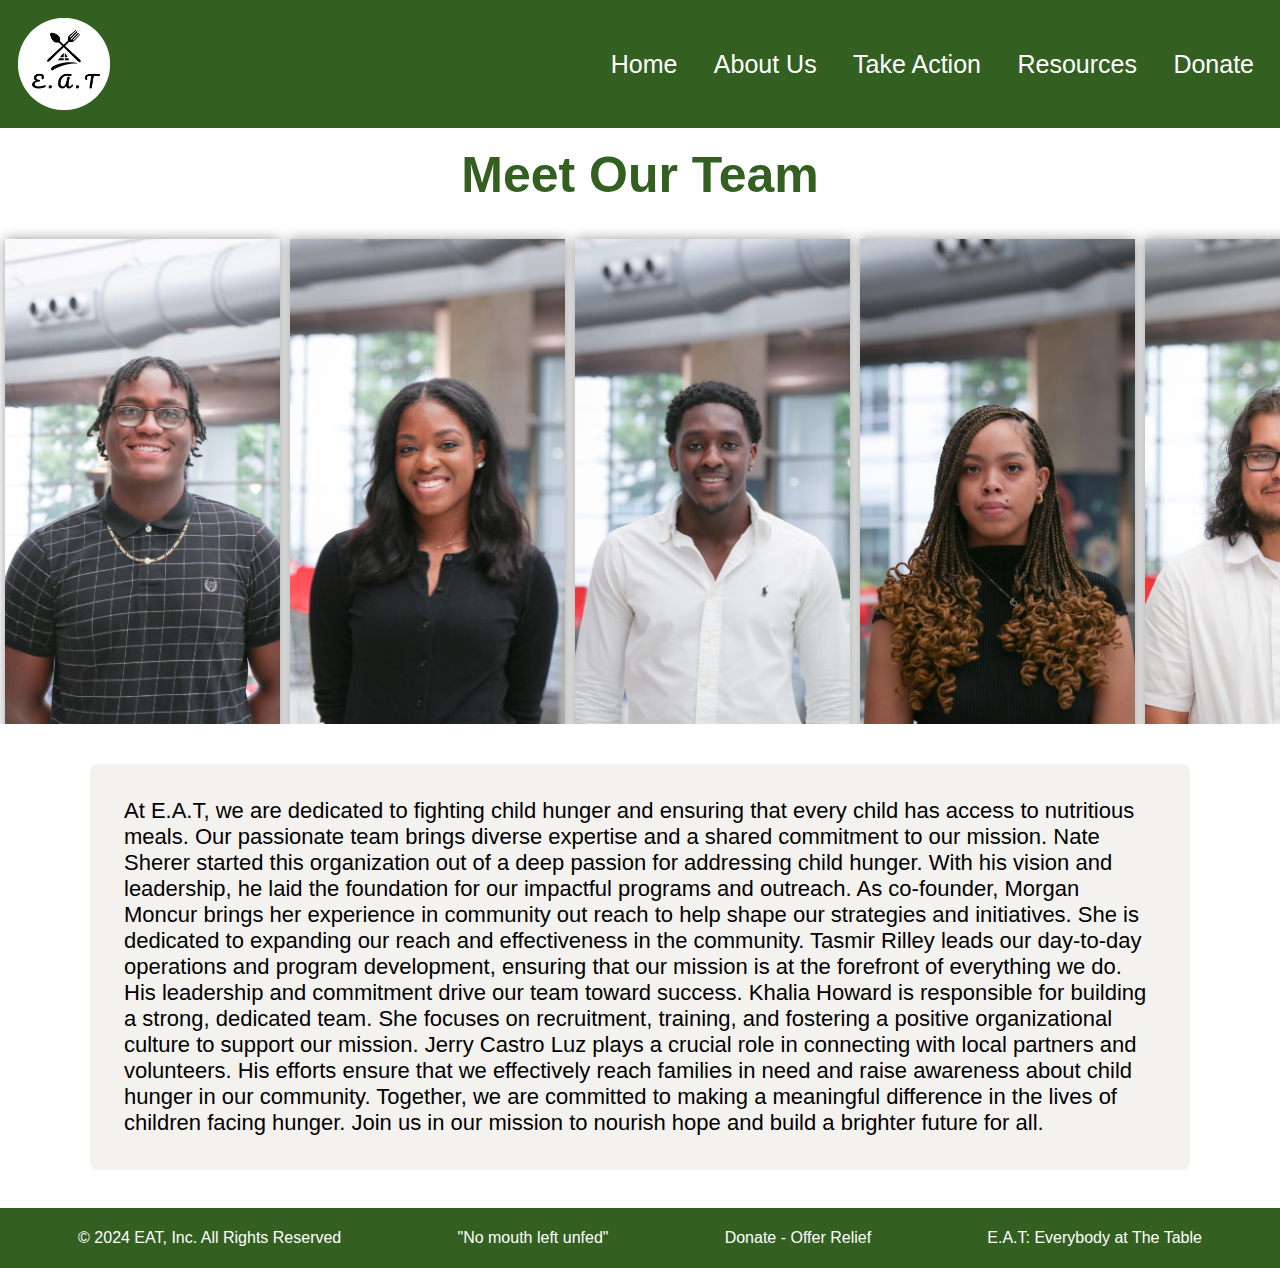
<file: about-us.html>
<!DOCTYPE html>
<html lang="en">
  <head>
    <meta charset="UTF-8" />
    <meta name="viewport" content="width=device-width, initial-scale=1.0" />
    <title>EAT: Meet The Team</title>
    <link rel="stylesheet" href="aboutus.css" />
  </head>
  <body>
    <header>
      <!-- Navigation Bar -->
      <nav>
        <div class="navBar">
          <div class = "leftSide">
        <img class ="navLogo" src="eat-logo.png" alt="EAT Logo"/>
        </div>
        <input type="checkbox" id="menu-toggle" class="menu-toggle" />
        <label for="menu-toggle" class="menu-icon">☰</label>
          <div class = "rightSide">
          <a href="index.html">Home</a>
          <a href="about-us.html">About Us</a>
          <a href="take-action.html">Take Action</a>
          <a href="resources.html">Resources</a>
          <a href="donate.html">Donate</a>
          </div>
        </div>
      </nav>
    </header>

    <h1>Meet Our Team</h1>
    <div id="aboutus">
      <div class="aboutcard">
        <div class="aboutpic" id="nate_pic">
          <a href="https://www.linkedin.com/in/nate-sherer-072472330/"
            ><h2>Nate Sherer</h2></a
          >
          <p>Founder of E.A.T</p>
          <div class="backcard"></div>
        </div>
      </div>

      <div class="aboutcard">
        <div class="aboutpic" id="morgan_pic">
          <a href="https://www.linkedin.com/in/morganmoncur/"
            ><h2>Morgan Moncur</h2></a
          >
          <p>Co-Founder of E.A.T</p>
        </div>
        <div class="backcard"></div>
      </div>

      <div class="aboutcard">
        <div class="aboutpic" id="tamsir_pic">
          <a href="https://www.linkedin.com/in/tamsir-rilley-a45487330/"
            ><h2>Tamsir Rilley</h2></a
          >
          <p>Executive Director of E.A.T</p>
        </div>
        <div class="backcard"></div>
      </div>

      <div class="aboutcard">
        <div class="aboutpic" id="lia_pic">
          <a href="https://www.linkedin.com/in/khaliahoward/"
            ><h2>Khalia Howard</h2></a
          >
          <p>Human Resources for E.A.T</p>
        </div>
        <div class="backcard"></div>
      </div>

      <div class="aboutcard">
        <div class="aboutpic" id="jerry_pic">
          <a href="https://www.linkedin.com/in/jerry-castro-luz/"
            ><h2>Jerry Castro Luz</h2></a
          >
          <p>Community Outreach Chair for E.A.T</p>
        </div>
      </div>
      <div class="backcard"></div>
    </div>

    <div class="column">
      <p>
        At E.A.T, we are dedicated to fighting child hunger and ensuring that
        every child has access to nutritious meals. Our passionate team brings
        diverse expertise and a shared commitment to our mission. Nate Sherer
        started this organization out of a deep passion for addressing child
        hunger. With his vision and leadership, he laid the foundation for our
        impactful programs and outreach. As co-founder, Morgan Moncur brings her
        experience in community out reach to help shape our strategies and
        initiatives. She is dedicated to expanding our reach and effectiveness
        in the community. Tasmir Rilley leads our day-to-day operations and
        program development, ensuring that our mission is at the forefront of
        everything we do. His leadership and commitment drive our team toward
        success. Khalia Howard is responsible for building a strong, dedicated
        team. She focuses on recruitment, training, and fostering a positive
        organizational culture to support our mission. Jerry Castro Luz plays a
        crucial role in connecting with local partners and volunteers. His
        efforts ensure that we effectively reach families in need and raise
        awareness about child hunger in our community. Together, we are
        committed to making a meaningful difference in the lives of children
        facing hunger. Join us in our mission to nourish hope and build a
        brighter future for all.
      </p>
    </div>
    <footer>
      <!-- Footer Text -->
      <p>&copy; 2024 EAT, Inc. All Rights Reserved</p>
      <p>"No mouth left unfed"</p>
      <p class="highlightOrange"><a href="donate.html">Donate - Offer Relief</a></p>
      <p>E.A.T: Everybody at The Table</p>
    </footer>
  
  </body>
</html>
</file>
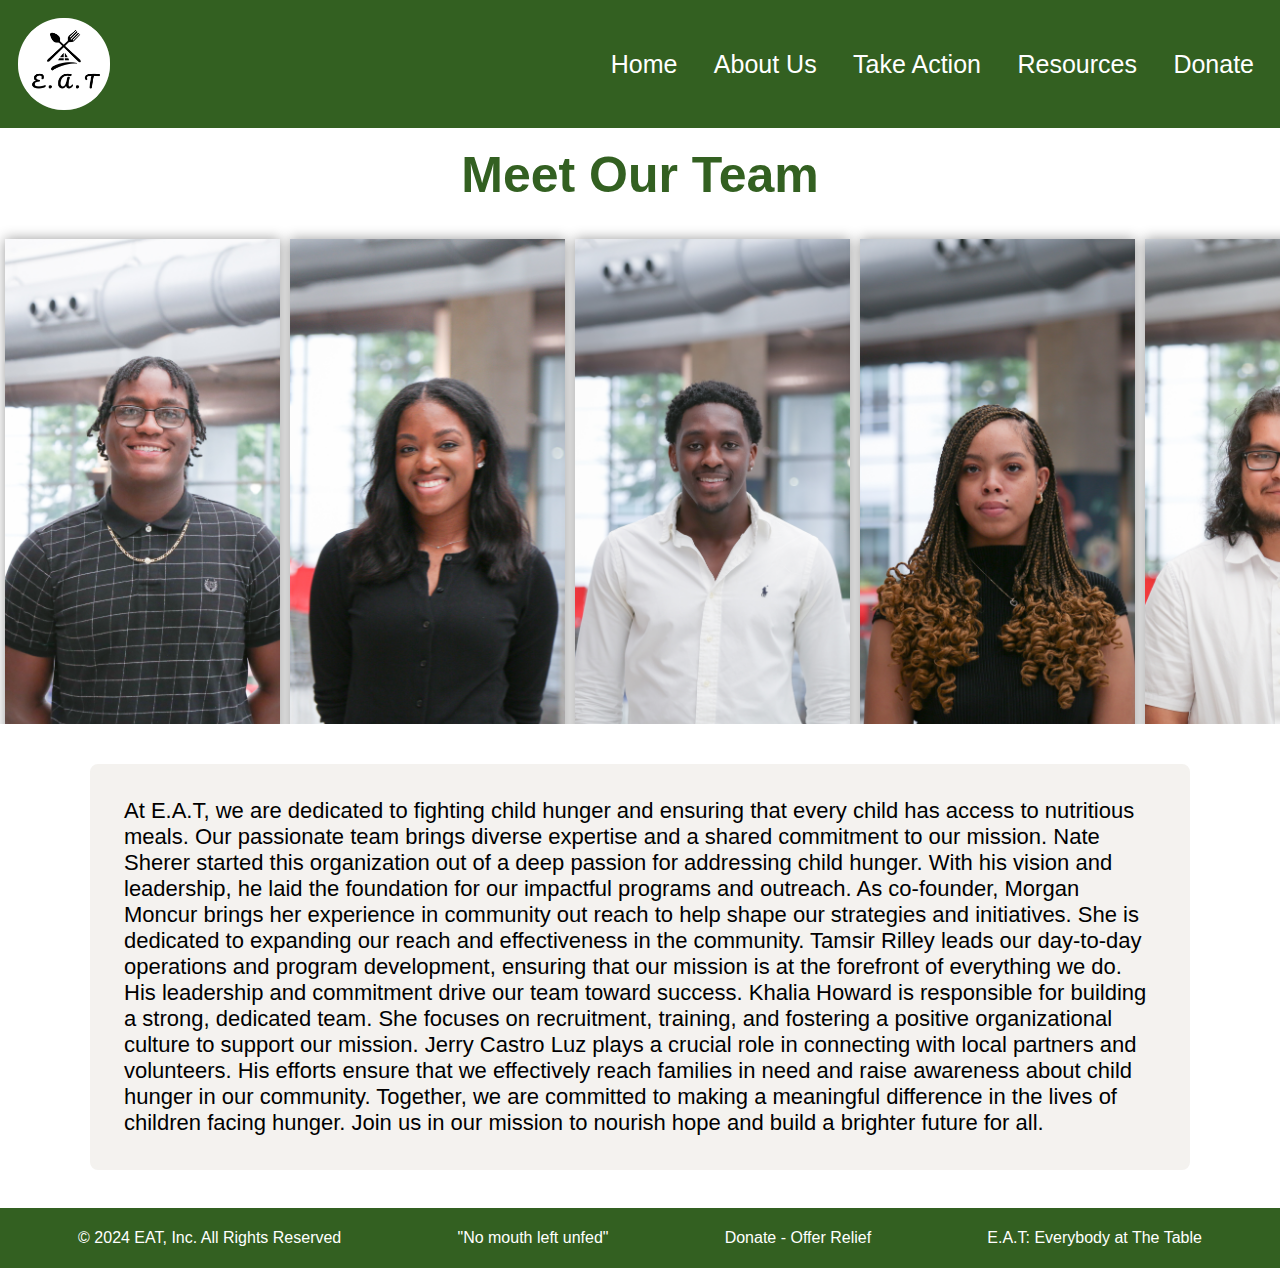
<file: pages/about-us.html>
<!DOCTYPE html>
<html lang="en">
  <head>
    <meta charset="UTF-8" />
    <meta name="viewport" content="width=device-width, initial-scale=1.0" />
    <title>EAT: Meet The Team</title>
    <link rel="stylesheet" href="../styles/aboutus.css" />
  </head>
  <body>
    <header>
      <!-- Navigation Bar -->
      <nav>
        <div class="navBar">
          <div class = "leftSide">
        <img class ="navLogo" src="../images/eat-logo.png" alt="EAT Logo"/>
        </div>
        <input type="checkbox" id="menu-toggle" class="menu-toggle" />
        <label for="menu-toggle" class="menu-icon">☰</label>
          <div class = "rightSide">
          <a href="../index.html">Home</a>
          <a href="about-us.html">About Us</a>
          <a href="take-action.html">Take Action</a>
          <a href="resources.html">Resources</a>
          <a href="donate.html">Donate</a>
          </div>
        </div>
      </nav>
    </header>

    <h1>Meet Our Team</h1>
    <div id="aboutus">
      <div class="aboutcard">
        <div class="aboutpic" id="nate_pic">
          <a href="https://www.linkedin.com/in/nate-sherer-072472330/"
            ><h2>Nate Sherer</h2></a
          >
          <p>Founder of E.A.T</p>
          <div class="backcard"></div>
        </div>
      </div>

      <div class="aboutcard">
        <div class="aboutpic" id="morgan_pic">
          <a href="https://www.linkedin.com/in/morganmoncur/"
            ><h2>Morgan Moncur</h2></a
          >
          <p>Co-Founder of E.A.T</p>
        </div>
        <div class="backcard"></div>
      </div>

      <div class="aboutcard">
        <div class="aboutpic" id="tamsir_pic">
          <a href="https://www.linkedin.com/in/tamsir-rilley-a45487330/"
            ><h2>Tamsir Rilley</h2></a
          >
          <p>Executive Director of E.A.T</p>
        </div>
        <div class="backcard"></div>
      </div>

      <div class="aboutcard">
        <div class="aboutpic" id="lia_pic">
          <a href="https://www.linkedin.com/in/khaliahoward/"
            ><h2>Khalia Howard</h2></a
          >
          <p>Human Resources for E.A.T</p>
        </div>
        <div class="backcard"></div>
      </div>

      <div class="aboutcard">
        <div class="aboutpic" id="jerry_pic">
          <a href="https://www.linkedin.com/in/jerry-castro-luz/"
            ><h2>Jerry Castro Luz</h2></a
          >
          <p>Community Outreach Chair for E.A.T</p>
        </div>
      </div>
      <div class="backcard"></div>
    </div>

    <div class="column">
      <p>
        At E.A.T, we are dedicated to fighting child hunger and ensuring that
        every child has access to nutritious meals. Our passionate team brings
        diverse expertise and a shared commitment to our mission. Nate Sherer
        started this organization out of a deep passion for addressing child
        hunger. With his vision and leadership, he laid the foundation for our
        impactful programs and outreach. As co-founder, Morgan Moncur brings her
        experience in community out reach to help shape our strategies and
        initiatives. She is dedicated to expanding our reach and effectiveness
        in the community. Tamsir Rilley leads our day-to-day operations and
        program development, ensuring that our mission is at the forefront of
        everything we do. His leadership and commitment drive our team toward
        success. Khalia Howard is responsible for building a strong, dedicated
        team. She focuses on recruitment, training, and fostering a positive
        organizational culture to support our mission. Jerry Castro Luz plays a
        crucial role in connecting with local partners and volunteers. His
        efforts ensure that we effectively reach families in need and raise
        awareness about child hunger in our community. Together, we are
        committed to making a meaningful difference in the lives of children
        facing hunger. Join us in our mission to nourish hope and build a
        brighter future for all.
      </p>
    </div>
    <footer>
      <p>&copy; 2024 EAT, Inc. All Rights Reserved</p>
      <p>"No mouth left unfed"</p>
      <p class="highlightOrange"><a href="donate.html">Donate - Offer Relief</a></p>
      <p>E.A.T: Everybody at The Table</p>
    </footer>
  
  </body>
</html>
</file>
<file: aboutus.css>
/* CSS Reset */
* {
  padding: 0;
  margin: 0;
  box-sizing: border-box;
}

header{
  width: 100%;
}
.navBar {
  display:flex;
  overflow: hidden;
  align-items:center;
  background-color:#336021;
  width: 100%;
  text-align: center; 
  justify-content:space-between;
}

.leftSide{
  padding-right: 15px;
  display:flex;
  text-decoration:none;
  color:white;
}

.navLogo{
  width:8rem;
}

.rightSide{
  padding:5px;
  margin: 0 5px;
  text-decoration:none; 
  color:white;
}

.navBar a {
  color: white;
  text-align: center;
  padding:14px 16px;
  text-decoration: none;
  font-size: 25px;
  transition: color 0.2s;
}

.navBar a:hover {
  color: black;
}

.menu-toggle {
  display: none; 
}

.menu-icon {
  display: none;
  font-size: 2rem; 
  cursor: pointer;
  color:white;
}

.background {
  display: flex;
  flex-direction: column;
  align-items: center;
  background-color:#d8d1bd;
  margin-top:20px;
  margin-bottom:20px;
  border-radius: 10px;
  padding:1rem 3rem;
  text-align:center;
}

.background > a{
      color:black;
}

button{
  background-color: #E68C3A;
  border: none;
  border-radius:5px;
  color: white;
  padding: 15px 32px;
  text-decoration: none;
  font-size: 16px;
  margin: 4px 2px;
  align-self: center;

}



h1{
font-size: 50px;
font-weight: 700;
text-align: center;
}

h2{
font-size:25px;
}

h3{
font-size:25px;
/* padding:10px; */
}

h4{
font-size:25px;
padding:10px;
}

li{
list-style-type: none;
}

a{
text-decoration: none;
color: black;
cursor: pointer;
}

/* pseudo class underline when user waves cursor only target the bottom class */

.clicked:hover {
  text-decoration:underline;
}

body{
  display:flex;
  font-family: Arial, Helvetica, sans-serif;
  flex-direction: column;
  align-items: center;
}

.column p{
  display: flex;
  align-items: center;
  background-color: #f4f2ef;
  border-radius:8px;
  padding:30px;
  margin-left:70px;
  margin-right:70px;
  border: 4px solid #f4f2ef;
}

main {
  display: flex;
  flex-direction: column;
  align-items: center;
  background-color: white;
  border: 1px solid magenta;
}


h1{
color: #336021;
  display: flex;
  padding-top: 18px;
  justify-content: center;
}


.aboutpic a{
  display: none;
  text-decoration:none;
  color:rgb(255, 255, 255);
  text-shadow: .75px .75px .75px black;
}

#aboutus{
  padding-top:30px;
  display:flex;
  flex-direction: row;
  align-items: center;
  justify-content: center;
  margin: 20px;
  width: 100%;
  height: 500px !important;
  overflow: scroll;
}

.aboutpic{
  background-color: white;
  margin: 5px;
  display: flex;
  flex-direction: column;
  align-items: center;
  text-align: start;
  width: 275px !important;
  height: 500px !important;
  transition: all .25s;
  filter: drop-shadow(0 0 0.4rem rgba(0, 0, 0, 0.405));
  justify-content: center;
}


#nate_pic {
  background: url(aboutusimages/NS.jpg) no-repeat;
  background-size: cover;
}

#morgan_pic {
  background: url(aboutusimages/MM.jpg) no-repeat;
  background-size: cover;
}

#tamsir_pic {
  background: url(aboutusimages/TM.jpg) no-repeat;
  background-size: cover;
}

#lia_pic {
  background: url(aboutusimages/KH.jpg) no-repeat;
  background-size: cover;
}

#jerry_pic {
  background: url(aboutusimages/JCL.jpg) no-repeat;
  background-size: cover;
}

.aboutpic:hover {
  transition: all .75s;
  transform: scale(1.030);
  box-shadow: inset 0 0 0 2000px #3360219a;
  filter: drop-shadow(0 0 1rem rgb(0, 0, 0));
}

.aboutpic p{
  transition: all cubic-bezier(0.075, 0.82, 0.165, 1);
  display: none;
}

.aboutpic:hover a {
  color: #e68c3a;
  display: flex;
  margin-top: 0px;
}

#nate_pic:hover p,
#morgan_pic:hover p,
#tamsir_pic:hover p,
#lia_pic:hover p,
#jerry_pic:hover p {
  display: flex;
  flex-direction: column;
  color: white;
}
.column{
  font-size:22px;
  color: black;
  margin-bottom: 18px;
  padding:20px;
}

 /* Styling for the footer */
  footer{
  margin-top: auto;
  display: flex;
  align-items: center;
  padding:20px;
  background-color:#336021;
  color:white;
  height: 60px;
  width:100%;
  padding-bottom: 1rem;
}

/* Center text in footer paragraph */

footer p{
  margin: auto;
  text-align: center;
}

.highlightOrange a:hover{
  color:#e68c3a;
  
}

.highlightOrange a{
  color:white;
  text-decoration: none;
}



/* For my responsive design I decided to add overflow instead of the breakpoint since it would work the same */
/* @media (max-width:320px){
}
@media (min-width:321px) and (max-width:768){

} */
@media (max-width:320px){
  body{
    font-size:14px; 
  }

  footer{
    flex-direction:column;
    height:auto;
    padding:10px; 
  }
}
@media (max-width: 768px) {
  .rightSide {
      display: none; /* Hide links*/
      flex-direction: column; /* Stack links vertically */
      position: absolute;
      top: 60px; 
      left: 0;
      width: 100%;
      background-color: #336021;
      z-index: 1000;
  }

  .menu-toggle:checked + .menu-icon + .rightSide {
      display: flex;
  }

  .menu-icon {
      display: block;
  }

  .aboutcard{
    background-color: transparent;
    perspective: 1000px;
  }
  
  .aboutpic{
    position: relative;
    width: 100%;
    height: 100%;
    text-align: center;
    transition: transform 0.8s;
    transform-style: preserve-3d;
  }
  
  .aboutcard:hover .aboutpic{
    transform: rotateY(180deg);
  }
  
  .backcard {
    background-color: dodgerblue;
    color: white;
    transform: rotateY(180deg);
  }
  
  .aboutpic:hover {
    box-shadow: inset 0 0 0 2000px #336021d6;
    transition: all .25s;
  }
  
  .aboutpic:hover p, a {
    transform: rotateY(180deg);
  }

  footer {
    height: 50px;
    padding: 15px; 
  }

}

@media(max-width:1440px) {
  #aboutus {
    justify-content: start;
  }
  
  footer {
    height: 60px;
    padding: 20px;
  }
}
</file>
<file: styles/aboutus.css>
/* CSS Reset */
* {
  padding: 0;
  margin: 0;
  box-sizing: border-box;
}

header{
  width: 100%;
}
.navBar {
  display:flex;
  overflow: hidden;
  align-items:center;
  background-color:#336021;
  width: 100%;
  text-align: center; 
  justify-content:space-between;
}

.leftSide{
  padding-right: 15px;
  display:flex;
  text-decoration:none;
  color:white;
}

.navLogo{
  width:8rem;
}

.rightSide{
  padding:5px;
  margin: 0 5px;
  text-decoration:none; 
  color:white;
}

.navBar a {
  color: white;
  text-align: center;
  padding:14px 16px;
  text-decoration: none;
  font-size: 25px;
  transition: color 0.2s;
}

.navBar a:hover {
  color: black;
}

.menu-toggle {
  display: none; 
}

.menu-icon {
  display: none;
  font-size: 2rem; 
  cursor: pointer;
  color:white;
}

.background {
  display: flex;
  flex-direction: column;
  align-items: center;
  background-color:#d8d1bd;
  margin-top:20px;
  margin-bottom:20px;
  border-radius: 10px;
  padding:1rem 3rem;
  text-align:center;
}

.background > a{
      color:black;
}

button{
  background-color: #E68C3A;
  border: none;
  border-radius:5px;
  color: white;
  padding: 15px 32px;
  text-decoration: none;
  font-size: 16px;
  margin: 4px 2px;
  align-self: center;

}



h1{
font-size: 50px;
font-weight: 700;
text-align: center;
}

h2{
font-size:25px;
}

h3{
font-size:25px;
/* padding:10px; */
}

h4{
font-size:25px;
padding:10px;
}

li{
list-style-type: none;
}

a{
text-decoration: none;
color: black;
cursor: pointer;
}

/* pseudo class underline when user waves cursor only target the bottom class */

.clicked:hover {
  text-decoration:underline;
}

body{
  display:flex;
  font-family: Arial, Helvetica, sans-serif;
  flex-direction: column;
  align-items: center;
}

.column p{
  display: flex;
  align-items: center;
  background-color: #f4f2ef;
  border-radius:8px;
  padding:30px;
  margin-left:70px;
  margin-right:70px;
  border: 4px solid #f4f2ef;
}

main {
  display: flex;
  flex-direction: column;
  align-items: center;
  background-color: white;
  border: 1px solid magenta;
}


h1{
color: #336021;
  display: flex;
  padding-top: 18px;
  justify-content: center;
}


.aboutpic a{
  display: none;
  text-decoration:none;
  color:rgb(255, 255, 255);
  text-shadow: .75px .75px .75px black;
}

#aboutus{
  padding-top:30px;
  display:flex;
  flex-direction: row;
  align-items: center;
  justify-content: center;
  margin: 20px;
  width: 100%;
  height: 500px !important;
  overflow: scroll;
}

.aboutpic{
  background-color: white;
  margin: 5px;
  display: flex;
  flex-direction: column;
  align-items: center;
  text-align: start;
  width: 275px !important;
  height: 500px !important;
  transition: all .25s;
  filter: drop-shadow(0 0 0.4rem rgba(0, 0, 0, 0.405));
  justify-content: center;
}


#nate_pic {
  background: url(../images/aboutusimages/NS.jpg) no-repeat;
  background-size: cover;
}

#morgan_pic {
  background: url(../images/aboutusimages/MM.jpg) no-repeat;
  background-size: cover;
}

#tamsir_pic {
  background: url(../images/aboutusimages/TM.jpg) no-repeat;
  background-size: cover;
}

#lia_pic {
  background: url(../images/aboutusimages/KH.jpg) no-repeat;
  background-size: cover;
}

#jerry_pic {
  background: url(../images/aboutusimages/JCL.jpg) no-repeat;
  background-size: cover;
}

.aboutpic:hover {
  transition: all .75s;
  transform: scale(1.030);
  box-shadow: inset 0 0 0 2000px #3360219a;
  filter: drop-shadow(0 0 1rem rgb(0, 0, 0));
}

.aboutpic p{
  transition: all cubic-bezier(0.075, 0.82, 0.165, 1);
  display: none;
}

.aboutpic:hover a {
  color: #e68c3a;
  display: flex;
  margin-top: 0px;
}

#nate_pic:hover p,
#morgan_pic:hover p,
#tamsir_pic:hover p,
#lia_pic:hover p,
#jerry_pic:hover p {
  display: flex;
  flex-direction: column;
  color: white;
}
.column{
  font-size:22px;
  color: black;
  margin-bottom: 18px;
  padding:20px;
}

 /* Styling for the footer */
  footer{
  margin-top: auto;
  display: flex;
  align-items: center;
  padding:20px;
  background-color:#336021;
  color:white;
  height: 60px;
  width:100%;
  padding-bottom: 1rem;
}

/* Center text in footer paragraph */

footer p{
  margin: auto;
  text-align: center;
}

.highlightOrange a:hover{
  color:#e68c3a;
  
}

.highlightOrange a{
  color:white;
  text-decoration: none;
}



/* For my responsive design I decided to add overflow instead of the breakpoint since it would work the same */
/* @media (max-width:320px){
}
@media (min-width:321px) and (max-width:768){

} */
@media (max-width:320px){
  body{
    font-size:14px; 
  }

  footer{
    flex-direction:column;
    height:auto;
    padding:10px; 
  }
}
@media (max-width: 768px) {
  .rightSide {
      display: none; /* Hide links*/
      flex-direction: column; /* Stack links vertically */
      position: absolute;
      top: 60px; 
      left: 0;
      width: 100%;
      background-color: #336021;
      z-index: 1000;
  }

  .menu-toggle:checked + .menu-icon + .rightSide {
      display: flex;
  }

  .menu-icon {
      display: block;
  }

  .aboutcard{
    background-color: transparent;
    perspective: 1000px;
  }
  
  .aboutpic{
    position: relative;
    width: 100%;
    height: 100%;
    text-align: center;
    transition: transform 0.8s;
    transform-style: preserve-3d;
  }
  
  .aboutcard:hover .aboutpic{
    transform: rotateY(180deg);
  }
  
  .backcard {
    background-color: dodgerblue;
    color: white;
    transform: rotateY(180deg);
  }
  
  .aboutpic:hover {
    box-shadow: inset 0 0 0 2000px #336021d6;
    transition: all .25s;
  }
  
  .aboutpic:hover p, a {
    transform: rotateY(180deg);
  }

  footer {
    height: 50px;
    padding: 15px; 
  }

}

@media(max-width:1440px) {
  #aboutus {
    justify-content: start;
  }
  
  footer {
    height: 60px;
    padding: 20px;
  }
}
</file>
